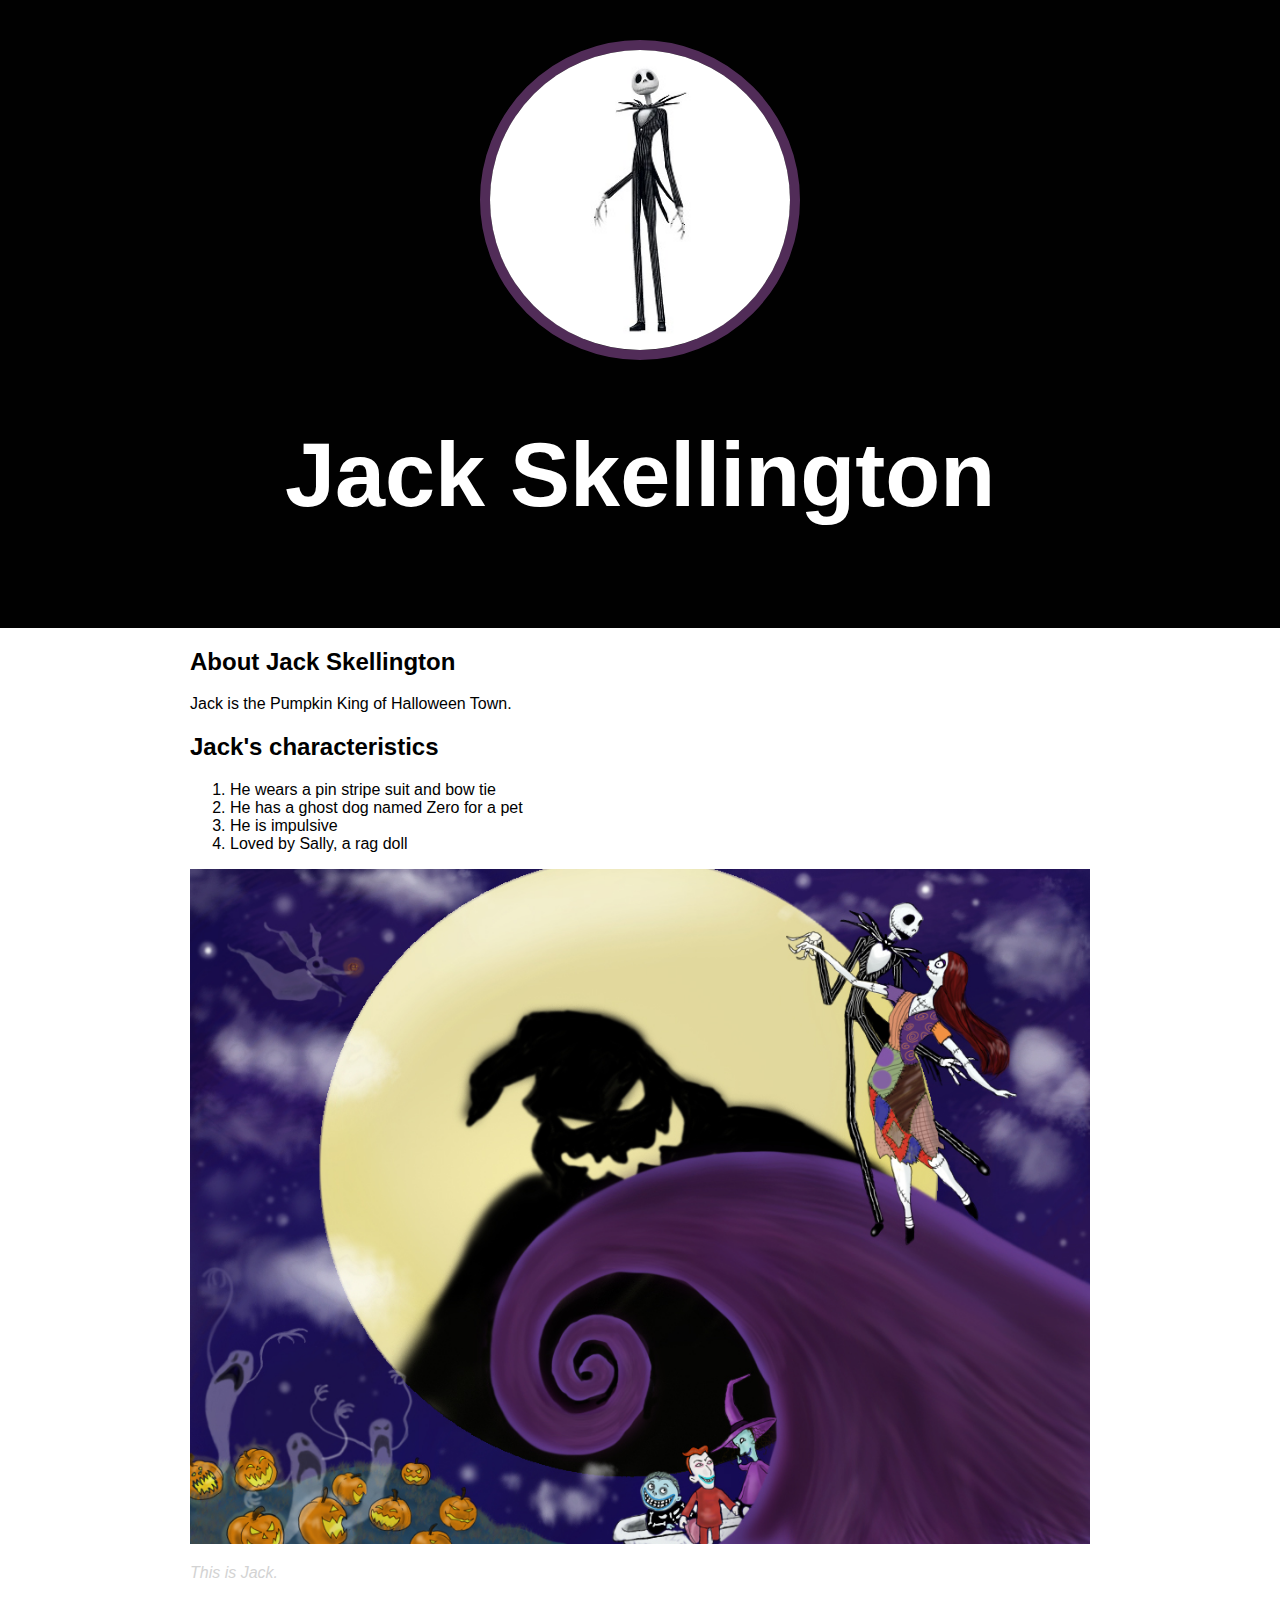
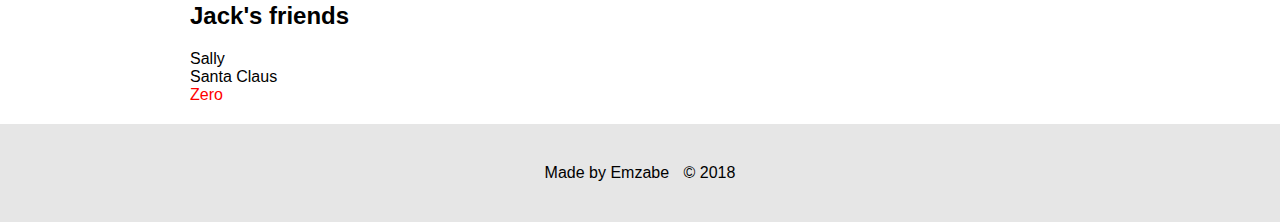
<file: index.html>
<!DOCTYPE html>
<html>
<head>
	<title>Jack Skellington</title>
	<link rel="stylesheet" type="text/css" href="css/hero.css">
</head>
<body>
	<div class="wrapper">
		<header>
			<img src="img/profile.jpg">
			<h1>Jack Skellington</h1>
		</header>
		<div class="content">
			<h2> About Jack Skellington</h2>
			<p>Jack is the Pumpkin King of Halloween Town. </p>
			<h2>Jack's characteristics</h2>
			<ol>
				<li>He wears a pin stripe suit and bow tie</li>
				<li>He has a ghost dog named Zero for a pet</li>
				<li>He is impulsive</li>
				<li>Loved by Sally, a rag doll</li>
			</ol>
			<img class="big-image" src="img/big-image.jpg">
			<p class="caption"> This is Jack. </p>
			<h2>Jack's friends</h2>
			<ul>
				<li>Sally</li>
				<li>Santa Claus</li>
				<li><a href="http://the-nightmare-before-christmas.wikia.com/wiki/Zero" target="_blank" title="Visit Zero's Page">Zero</a></li>
			</ul>
		</div>
		<footer>
			<ul>
				<li>Made by Emzabe</li>
				<li>&copy; 2018</li>
			</ul>
		</footer>
	</div>
</body>
</html>
</file>
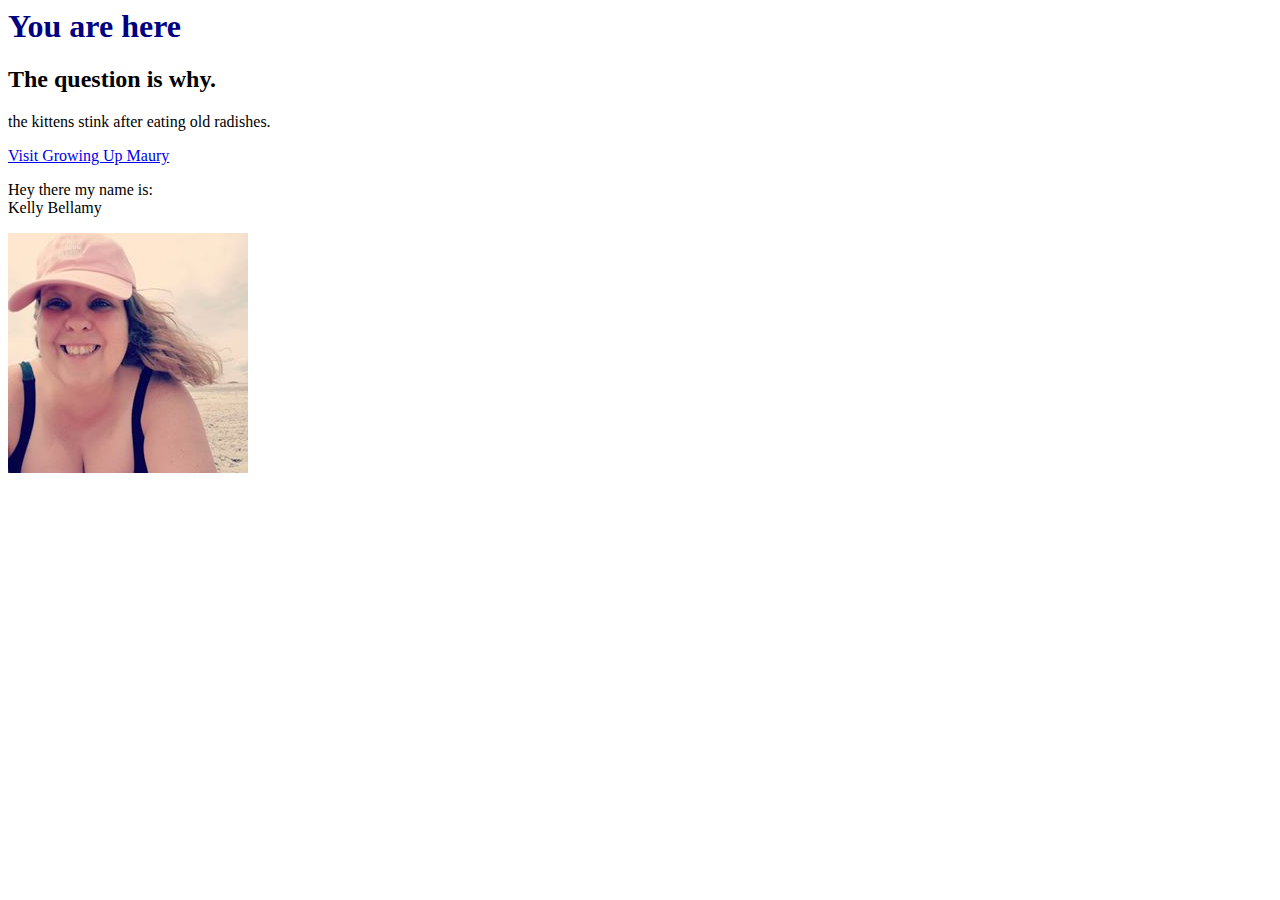
<file: elements.html>
<html>
<head>
	<title>Stinky, ugly kittens eat radishes.</title>
</head>
<body>
<h1 style="color:navy;">You are here</h1>
<h2>The question is why.</h2>
<p>the kittens stink after eating old radishes.</p>
<div>
	<div>
		<div>
            <a href="http://growingupmaury.com">Visit Growing Up Maury</a>
			<div>
		</div>

		<p>Hey there my name is: <br>
		Kelly Bellamy</p>

		<img src="test.jpg">
		</body>
</html>
</file>
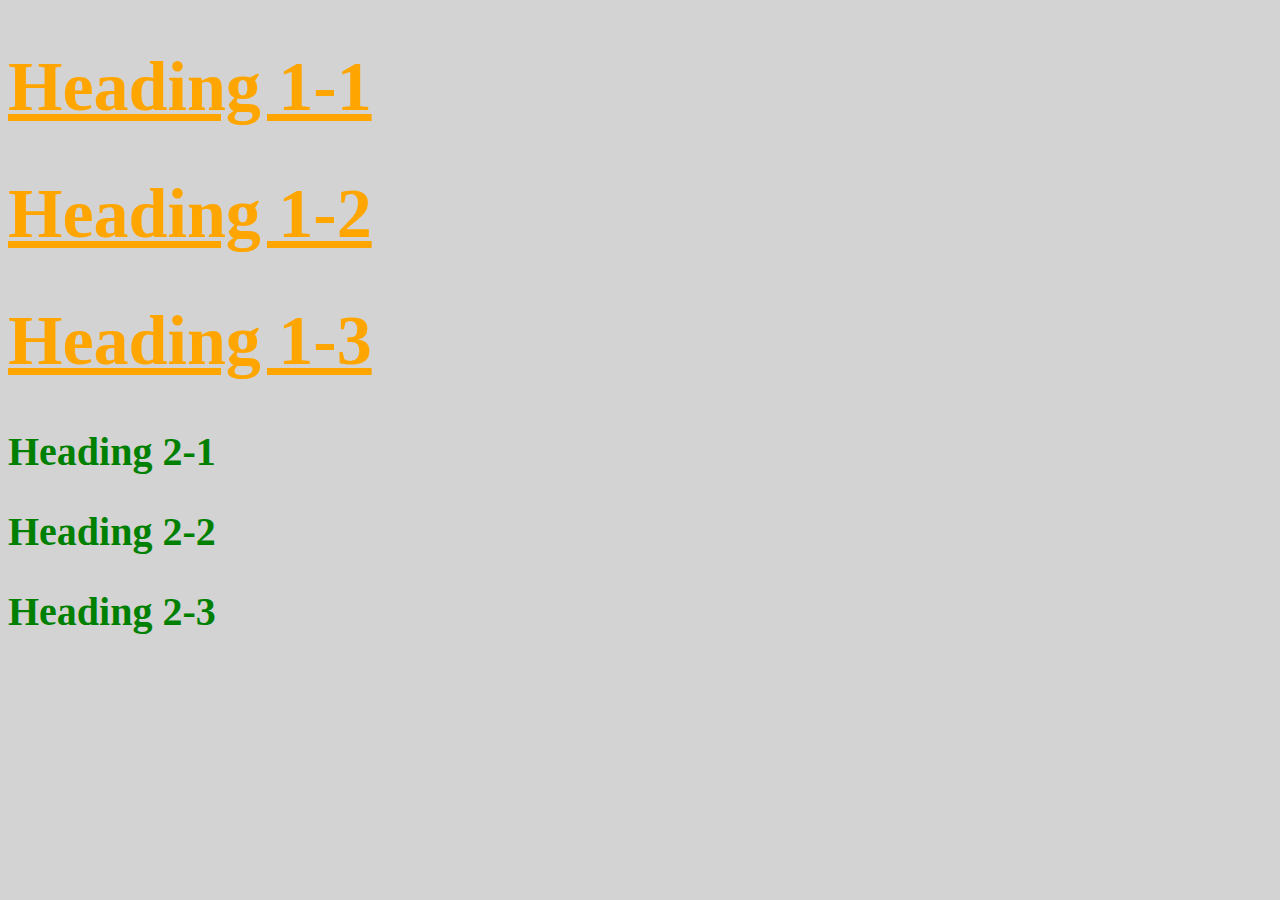
<file: stylish.html>
<!DOCTYPE html>
<html>
<head>
	<title>Stylish</title>
	<link rel="stylesheet" type="text/css" href="css/test.css">
	<style type="text/css">
		
	</style>
</head>
<body>

<h1>Heading 1-1</h1>	
<h1>Heading 1-2</h1>
<h1>Heading 1-3</h1>
<h2>Heading 2-1</h1>
<h2>Heading 2-2</h1>
<h2>Heading 2-3</h1>

</body>
</html>
</file>
<file: css/hero.css>
html, body{
	font-family: Arial, sans-serif;
	margin: 0;
}
header{
	background-color: #010101;
	padding: 40px;
	text-align: center;
}

h1{
	font-size: 90px;
	color: white;
}

header img{
	border-radius: 174px;
	width: 300px;
	border: 10px solid #512C58;
}

.content{
	max-width: 900px;
	margin: 0 auto;
	padding: 0 20px;
}

img.big-image{
	max-width: 100%
}

p.caption{
	font-size: 16px;
	color: lightgrey;
	font-style: italic;
}


ul{
	list-style: none;
	padding: 0;
	margin: 0;
}
a{
	color: red;
	text-decoration: none;
}

footer{
	margin-top: 20px;
	padding: 40px 20px;
	background-color: #e6e6e6;
}

footer ul{
	text-align: center;
}

footer ul li{
	display: inline-block;
	margin: 0 5px;
}
/*<header>
			<img src="img/profile.jpg">
			<h1>Jack Skellington</h1>
		</header>*/
</file>
<file: css/test.css>
body{
	background-color: lightgrey;
}

h1{
	color: orange;
	font-size: 70px;
	text-decoration: underline;	
}

h2{
	font-size: 40px;
	color: green;
}
</file>
